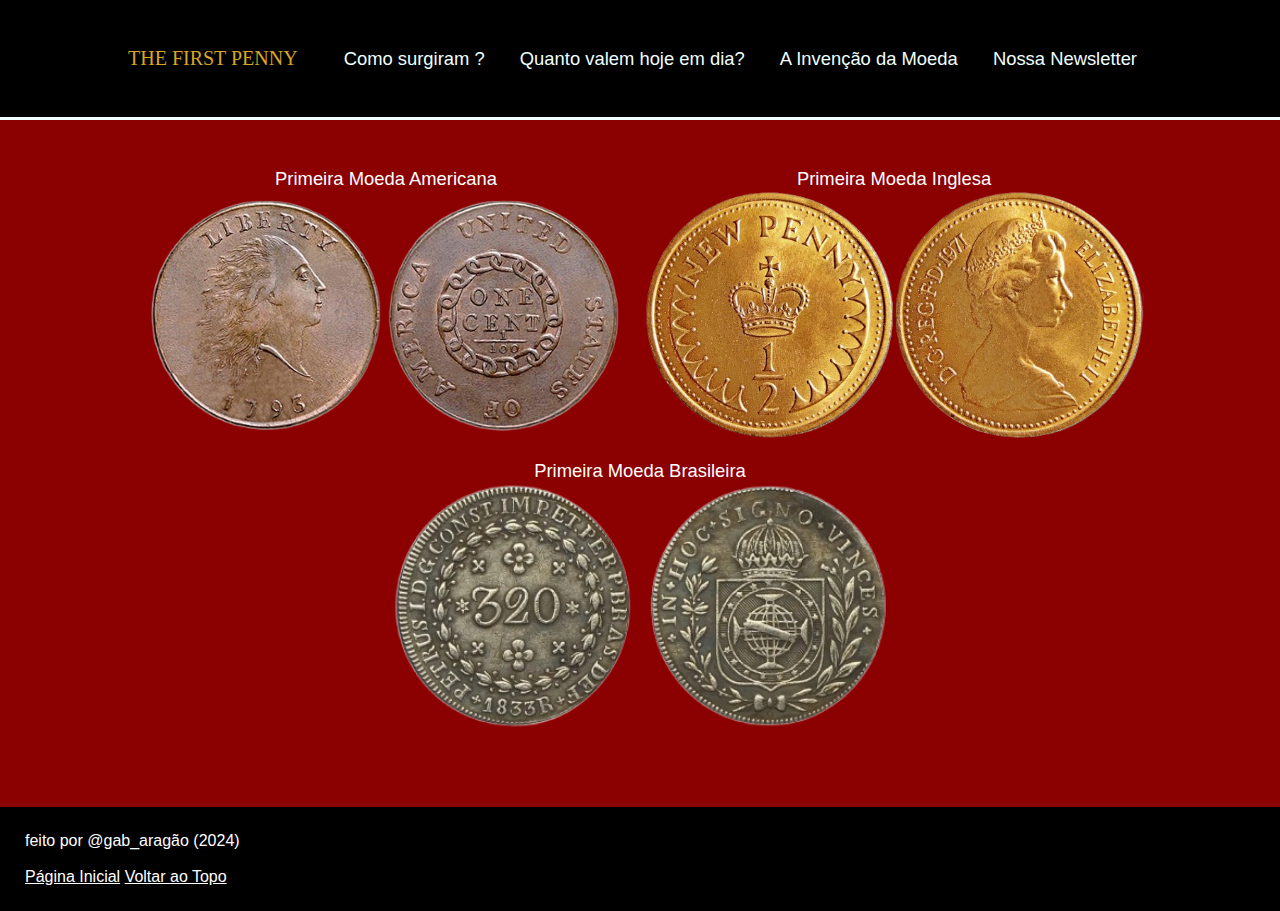
<file: index.html>
<!DOCTYPE html>
<html lang="pt-br">

<head>
    <meta charset="UTF-8">
    <meta http-equiv="X-UA-Compatible" content="IE=edge">
    <meta name="viewport" content="width=device-width, initial-scale=1.0">
    <link rel="stylesheet" type="text/css" href="css/style.css">
    <script src="js/script.js"></script>
    
    <title>The First Penny</title>
</head>

<body class="inicial">

    <nav>
        <div class="aaa">
            <div class="logo">
                <a href="index.html">The First Penny</a>
            </div>

            <div class="navbar">
                <a href="historias.html">Como surgiram ?</a>
                <a href="conversor.html">Quanto valem hoje em dia?</a>
                <a href="surgimento.html">A Invenção da Moeda</a>
                <a href="newsletter.html">Nossa Newsletter</a>
            </div>
            
        </div>
    </nav>
    <main class="imagens">

        <div class="textimg">
            <a href="historias.html#dolarm">
                <p>Primeira Moeda Americana</p>
                <img src="img/cents-removebg-preview.png" alt="Primera moeda americana.">
            </a>
        </div>

        <div class="textimg">
            <a href="historias.html#penny">
                <p>Primeira Moeda Inglesa</p>
                <img src="img/New-Penny-coin-DCC-removebg-preview.png" alt="Primera moeda inglesa">
            </a>
        </div>

        <div class="textimg">
            <a href="historias.html#real">
                <p>Primeira Moeda Brasileira</p>
                <img class="real" src="img/reis.png" alt="Primera moeda brasileira">
            </a>
        </div>
    </main>
    <footer>
        <p>feito por @gab_aragão (2024)</p>
        <br>
        <a href="index.html">Página Inicial</a>
        <a href="index.html">Voltar ao Topo</a>
    </footer>
</body>

</html>
</file>
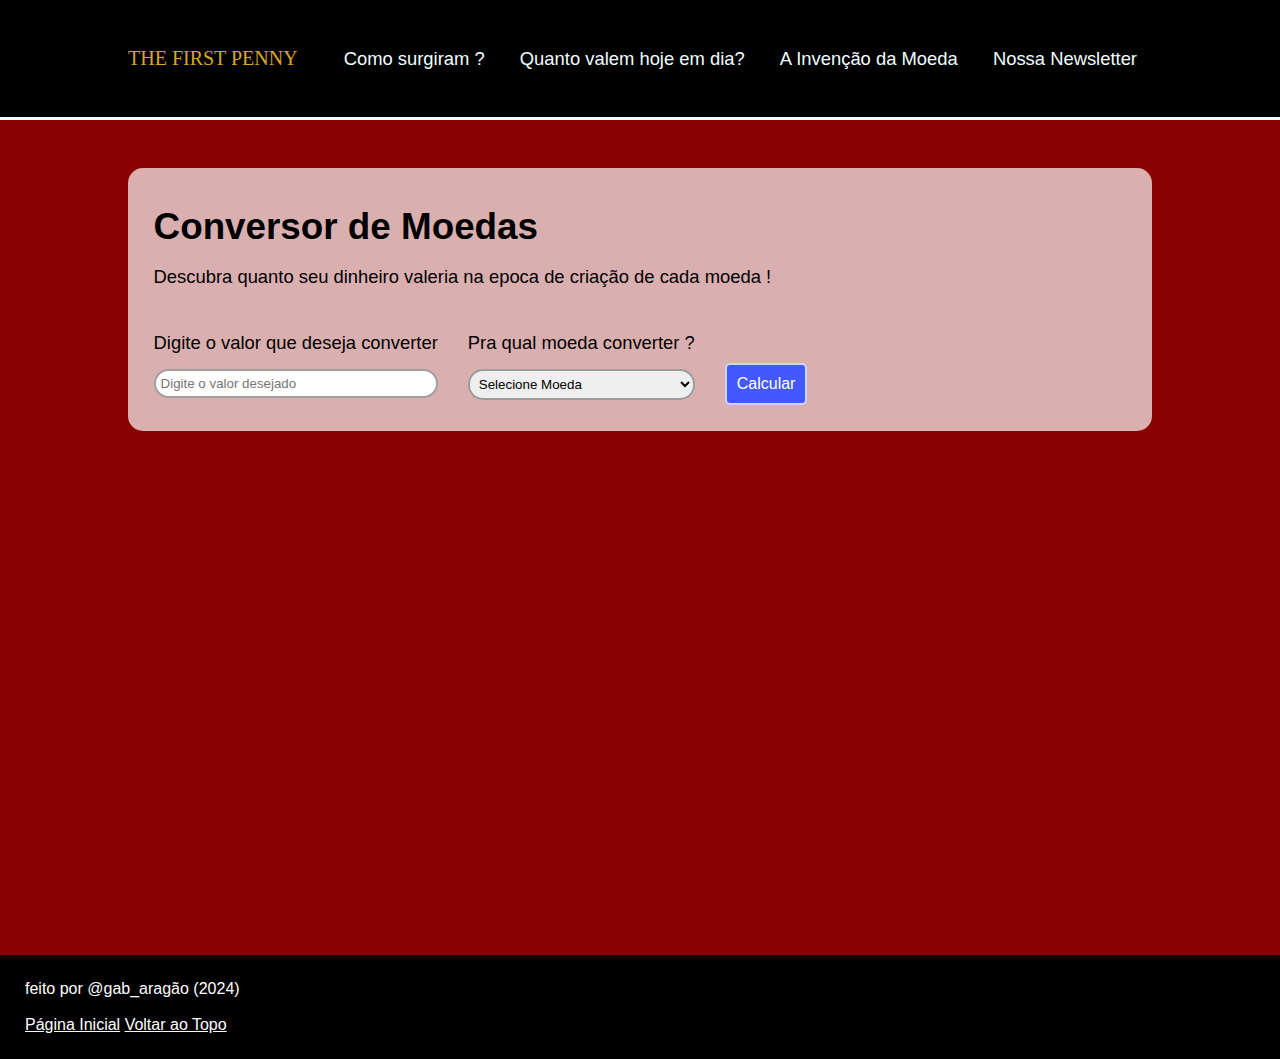
<file: conversor.html>
<!DOCTYPE html>
<html lang="pt-br">

<head>
    <meta charset="UTF-8">
    <meta http-equiv="X-UA-Compatible" content="IE=edge">
    <meta name="viewport" content="width=device-width, initial-scale=1.0">
    <link rel="stylesheet" type="text/css" href="css/style.css">
    <script src="js/script.js"></script>
    <title>TFP - Conversor</title>
</head>

<body>
    <div class="view">
        <nav>
            <div class="aaa">
                <div class="logo">
                    <a href="index.html">The First Penny</a>
                </div>

                <div class="navbar">
                    <a href="historias.html">Como surgiram ?</a>
                    <a href="conversor.html">Quanto valem hoje em dia?</a>
                    <a href="surgimento.html">A Invenção da Moeda</a>
                    <a href="newsletter.html">Nossa Newsletter</a>
                </div>

            </div>
        </nav>
        <main class="comeco">

            <h1>Conversor de Moedas</h1>
            <p>Descubra quanto seu dinheiro valeria na epoca de criação de cada moeda !</p>
            <br>
            <div class="lado">
                <div class="baixo">
                    <label for="cxdinheiro">Digite o valor que deseja converter</label>
                    <input type="number" placeholder="Digite o valor desejado" name="meudinheiro" id="cxdinheiro"
                        required>
                </div>

                <div class="baixo">
                    <label for="cxmoedas">Pra qual moeda converter ?</label>
                    <select name="moedas" id="cxmoedas" required>
                        <option value="" disabled selected>Selecione Moeda</option>
                        <option value="real">Real de 1833</option>
                        <option value="dolar">Dolar de 1794</option>
                        <option value="libra">Libra de 1971</option>
                    </select>
                </div>



                <div class="baixo">
                    <button type="submit" onclick="calcular()">Calcular</button>
                </div>

                <p id="cxresult"></p>

            </div>

    </div>
    </main>
    </div>
    <footer>
        <p>feito por @gab_aragão (2024)</p>
        <br>
        <a href="index.html">Página Inicial</a>
        <a href="conversor.html">Voltar ao Topo</a>
    </footer>
</body>

</html>
</file>
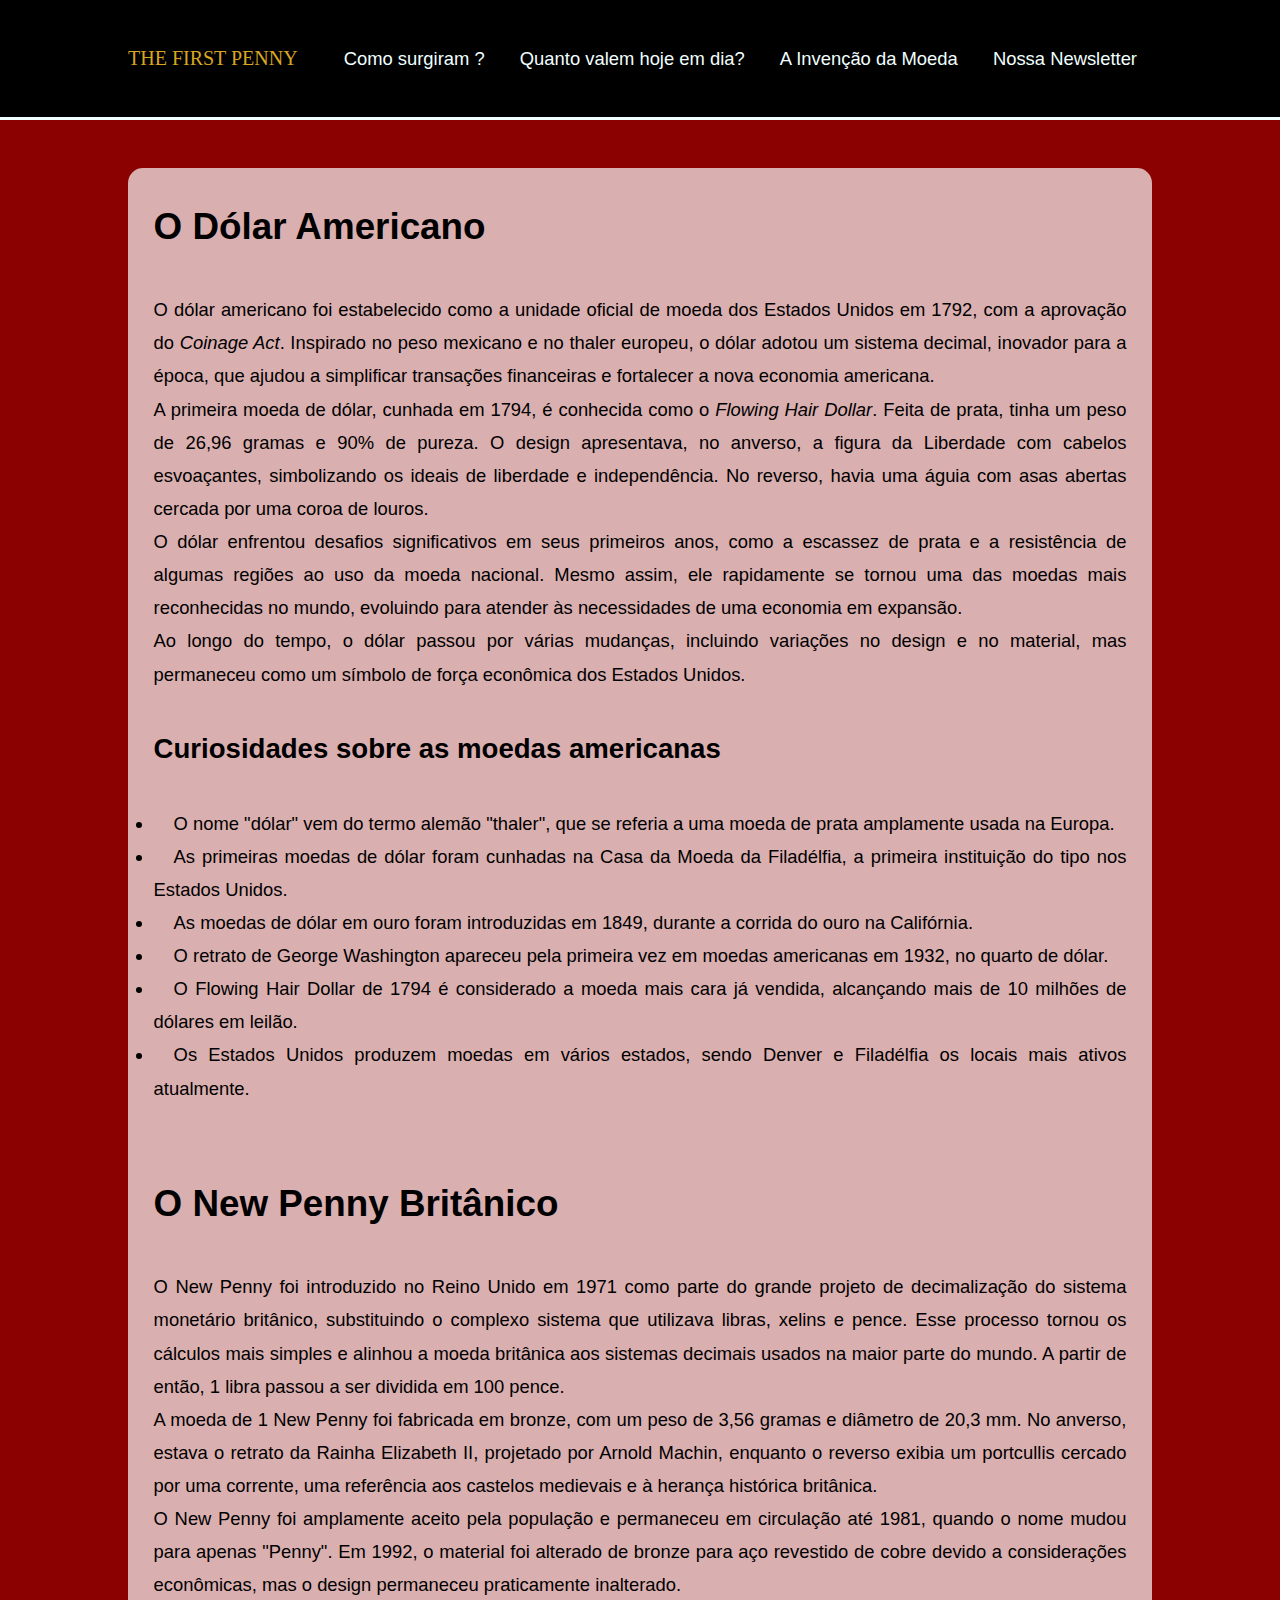
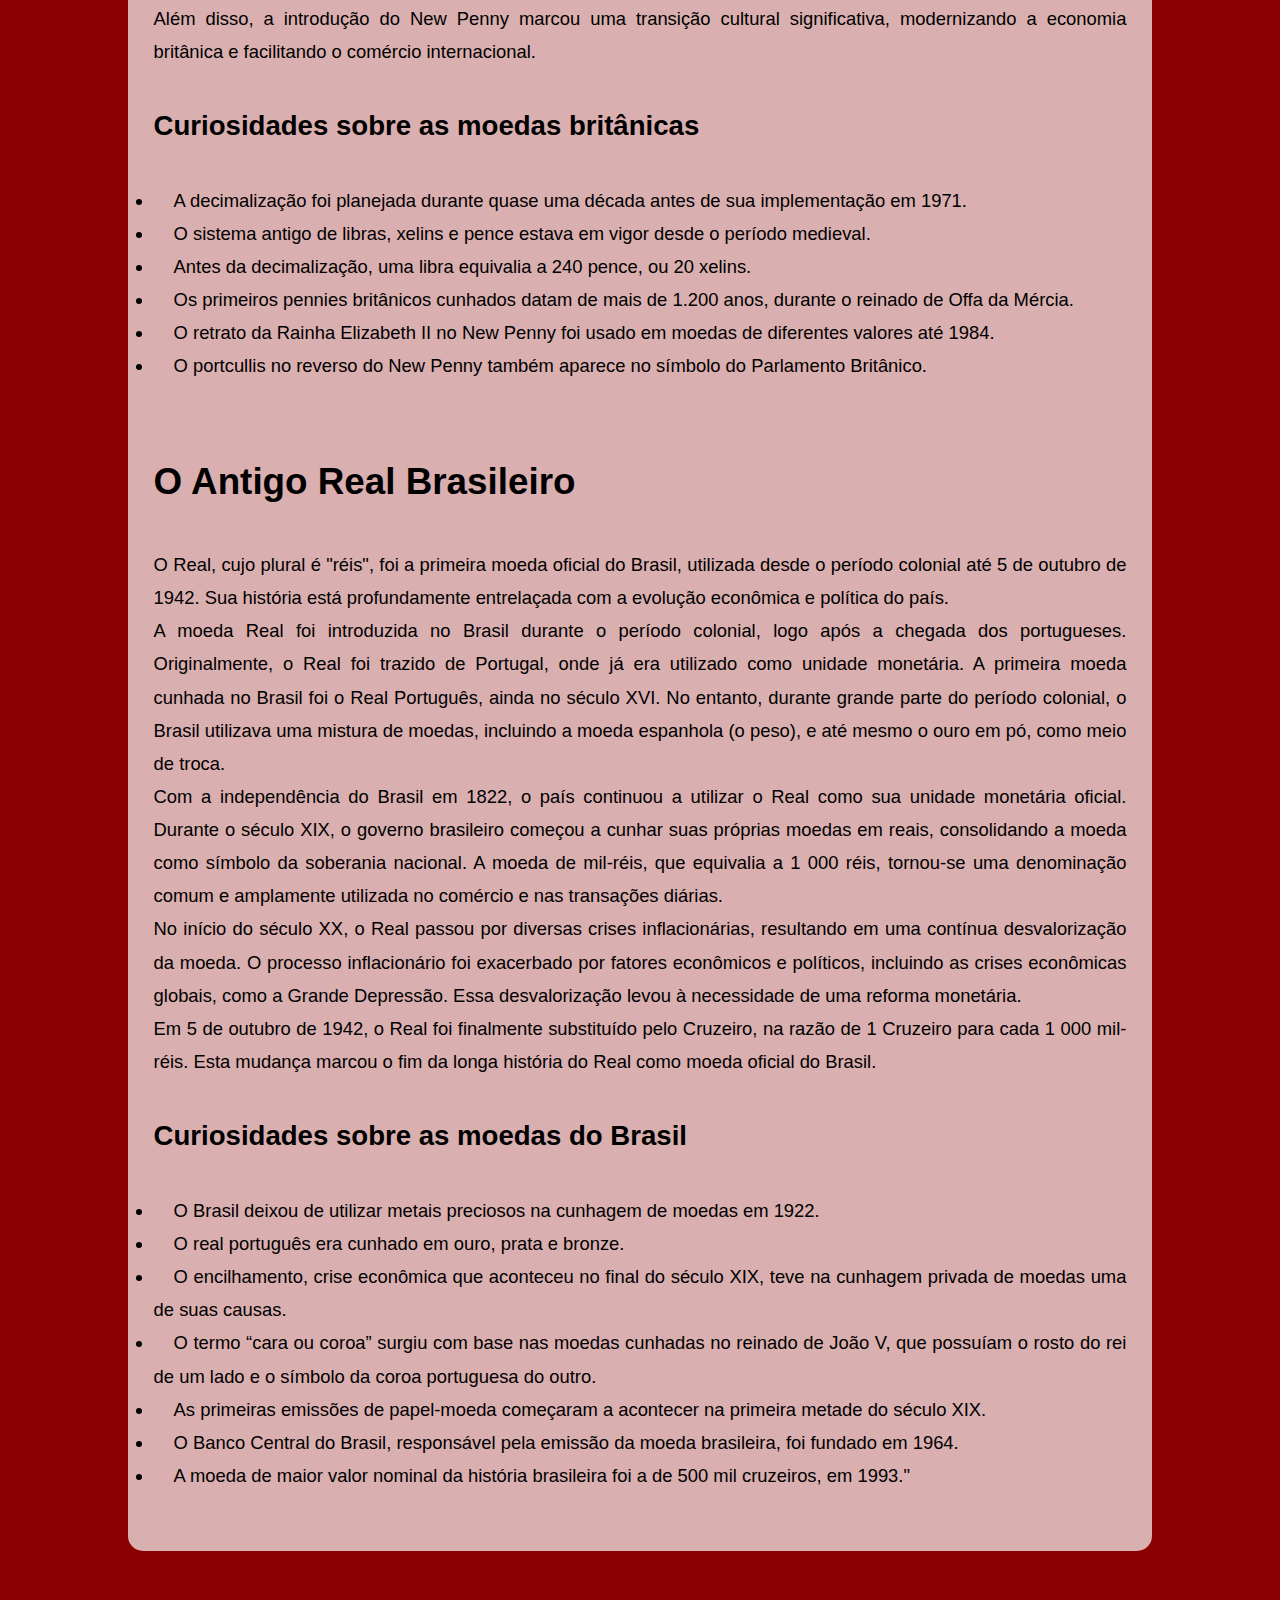
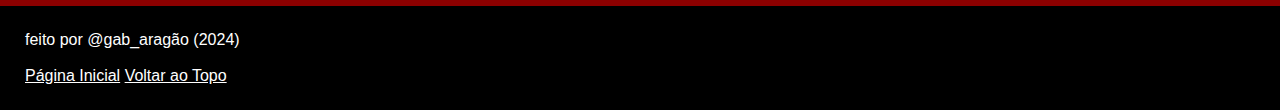
<file: historias.html>
<!DOCTYPE html>
<html lang="pt-br">

<head>
    <meta charset="UTF-8">
    <meta http-equiv="X-UA-Compatible" content="IE=edge">
    <meta name="viewport" content="width=device-width, initial-scale=1.0">
    <link rel="stylesheet" type="text/css" href="css/style.css">
    <script src="js/script.js"></script>
    <title>TFP - Como surgiram ?</title>
</head>

<body>
    <div class="nav-container">
        <nav>
            <div class="aaa">
                <div class="logo">
                    <a href="index.html">The First Penny</a>
                </div>

                <div class="navbar">
                    <a href="historias.html">Como surgiram ?</a>
                    <a href="conversor.html">Quanto valem hoje em dia?</a>
                    <a href="surgimento.html">A Invenção da Moeda</a>
                    <a href="newsletter.html">Nossa Newsletter</a>
                </div>

            </div>
    </div>
    </nav>
    <main class="comeco">
        <a name="dolaram">
            <h1>O Dólar Americano</h1>
            <br>
            <p>O dólar americano foi estabelecido como a unidade oficial de moeda dos Estados Unidos em 1792, com a
                aprovação do <i> Coinage Act</i>. Inspirado no peso mexicano e no thaler europeu, o dólar adotou um
                sistema
                decimal, inovador para a época, que ajudou a simplificar transações financeiras e fortalecer a nova
                economia
                americana. <br> A primeira moeda de dólar, cunhada em 1794, é conhecida como o <i>Flowing Hair
                    Dollar</i>.
                Feita de prata, tinha um peso de 26,96 gramas e 90% de pureza. O design apresentava, no anverso, a
                figura da
                Liberdade com cabelos esvoaçantes, simbolizando os ideais de liberdade e independência. No reverso,
                havia
                uma águia com asas abertas cercada por uma coroa de louros. <br> O dólar enfrentou desafios
                significativos
                em seus primeiros anos, como a escassez de prata e a resistência de algumas regiões ao uso da moeda
                nacional. Mesmo assim, ele rapidamente se tornou uma das moedas mais reconhecidas no mundo, evoluindo
                para
                atender às necessidades de uma economia em expansão. <br> Ao longo do tempo, o dólar passou por várias
                mudanças, incluindo variações no design e no material, mas permaneceu como um símbolo de força econômica
                dos
                Estados Unidos. </p><br>
            <h2>Curiosidades sobre as moedas americanas</h2> <br>
            <li>O nome "dólar" vem do termo alemão "thaler", que se referia a uma moeda de prata amplamente usada na
                Europa.
            </li>
            <li>As primeiras moedas de dólar foram cunhadas na Casa da Moeda da Filadélfia, a primeira instituição do
                tipo
                nos Estados Unidos.</li>
            <li>As moedas de dólar em ouro foram introduzidas em 1849, durante a corrida do ouro na Califórnia.</li>
            <li>O retrato de George Washington apareceu pela primeira vez em moedas americanas em 1932, no quarto de
                dólar.
            </li>
            <li>O Flowing Hair Dollar de 1794 é considerado a moeda mais cara já vendida, alcançando mais de 10 milhões
                de
                dólares em leilão.</li>
            <li>Os Estados Unidos produzem moedas em vários estados, sendo Denver e Filadélfia os locais mais ativos
                atualmente.</li>
            <br>
            <br>
            <a name="penny">
                <h1>O New Penny Britânico</h1>
                <br>
                <p>O New Penny foi introduzido no Reino Unido em 1971 como parte do grande projeto de decimalização do
                    sistema
                    monetário britânico, substituindo o complexo sistema que utilizava libras, xelins e pence. Esse
                    processo
                    tornou os cálculos mais simples e alinhou a moeda britânica aos sistemas decimais usados na maior
                    parte do
                    mundo. A partir de então, 1 libra passou a ser dividida em 100 pence. <br> A moeda de 1 New Penny
                    foi
                    fabricada em bronze, com um peso de 3,56 gramas e diâmetro de 20,3 mm. No anverso, estava o retrato
                    da
                    Rainha Elizabeth II, projetado por Arnold Machin, enquanto o reverso exibia um portcullis cercado
                    por uma
                    corrente, uma referência aos castelos medievais e à herança histórica britânica. <br> O New Penny
                    foi
                    amplamente aceito pela população e permaneceu em circulação até 1981, quando o nome mudou para
                    apenas
                    "Penny". Em 1992, o material foi alterado de bronze para aço revestido de cobre devido a
                    considerações
                    econômicas, mas o design permaneceu praticamente inalterado. <br> Além disso, a introdução do New
                    Penny
                    marcou uma transição cultural significativa, modernizando a economia britânica e facilitando o
                    comércio
                    internacional.</p>
                <br>
                <h2>Curiosidades sobre as moedas britânicas</h2> <br>
                <li>A decimalização foi planejada durante quase uma década antes de sua implementação em 1971.</li>
                <li>O sistema antigo de libras, xelins e pence estava em vigor desde o período medieval.</li>
                <li>Antes da decimalização, uma libra equivalia a 240 pence, ou 20 xelins.</li>
                <li>Os primeiros pennies britânicos cunhados datam de mais de 1.200 anos, durante o reinado de Offa da
                    Mércia.
                </li>
                <li>O retrato da Rainha Elizabeth II no New Penny foi usado em moedas de diferentes valores até 1984.
                </li>
                <li>O portcullis no reverso do New Penny também aparece no símbolo do Parlamento Britânico.</li>
                <br>
                <br>
                <a name="real"></a>
                <h1> O Antigo Real Brasileiro</h1>
                <br>
                <p>O Real, cujo plural é "réis", foi a primeira moeda oficial do Brasil, utilizada desde o período colonial até 5 de outubro de 1942. Sua história está profundamente entrelaçada com a evolução econômica e política do país. <br>

                
                    A moeda Real foi introduzida no Brasil durante o período colonial, logo após a chegada dos portugueses. Originalmente, o Real foi trazido de Portugal, onde já era utilizado como unidade monetária. A primeira moeda cunhada no Brasil foi o Real Português, ainda no século XVI. No entanto, durante grande parte do período colonial, o Brasil utilizava uma mistura de moedas, incluindo a moeda espanhola (o peso), e até mesmo o ouro em pó, como meio de troca. <br>
                    
                
                    Com a independência do Brasil em 1822, o país continuou a utilizar o Real como sua unidade monetária oficial. Durante o século XIX, o governo brasileiro começou a cunhar suas próprias moedas em reais, consolidando a moeda como símbolo da soberania nacional. A moeda de mil-réis, que equivalia a 1 000 réis, tornou-se uma denominação comum e amplamente utilizada no comércio e nas transações diárias. <br>
                    
                    
                    No início do século XX, o Real passou por diversas crises inflacionárias, resultando em uma contínua desvalorização da moeda. O processo inflacionário foi exacerbado por fatores econômicos e políticos, incluindo as crises econômicas globais, como a Grande Depressão. Essa desvalorização levou à necessidade de uma reforma monetária. <br>
                    
                    Em 5 de outubro de 1942, o Real foi finalmente substituído pelo Cruzeiro, na razão de 1 Cruzeiro para cada 1 000 mil-réis. Esta mudança marcou o fim da longa história do Real como moeda oficial do Brasil.
                </p>
                <br>
                <h2>Curiosidades sobre as moedas do Brasil</h2>
                <br>
                <li>O Brasil deixou de utilizar metais preciosos na cunhagem de moedas em 1922.</li>
                <li>O real português era cunhado em ouro, prata e bronze.</li>
                <li>O encilhamento, crise econômica que aconteceu no final do século XIX, teve na cunhagem privada de
                    moedas uma
                    de suas causas.</li>
                <li>O termo “cara ou coroa” surgiu com base nas moedas cunhadas no reinado de João V, que possuíam o
                    rosto do
                    rei de um lado e o símbolo da coroa portuguesa do outro.</li>
                <li>As primeiras emissões de papel-moeda começaram a acontecer na primeira metade do século XIX.</li>
                <li>O Banco Central do Brasil, responsável pela emissão da moeda brasileira, foi fundado em 1964.</li>
                <li>A moeda de maior valor nominal da história brasileira foi a de 500 mil cruzeiros, em 1993."</li>
                <br>
    </main>
    <footer>
        <p>feito por @gab_aragão (2024)</p>
        <br>
        <a href="index.html">Página Inicial</a>
        <a href="historias.html">Voltar ao Topo</a>
    </footer>
</body>

</html>
</file>
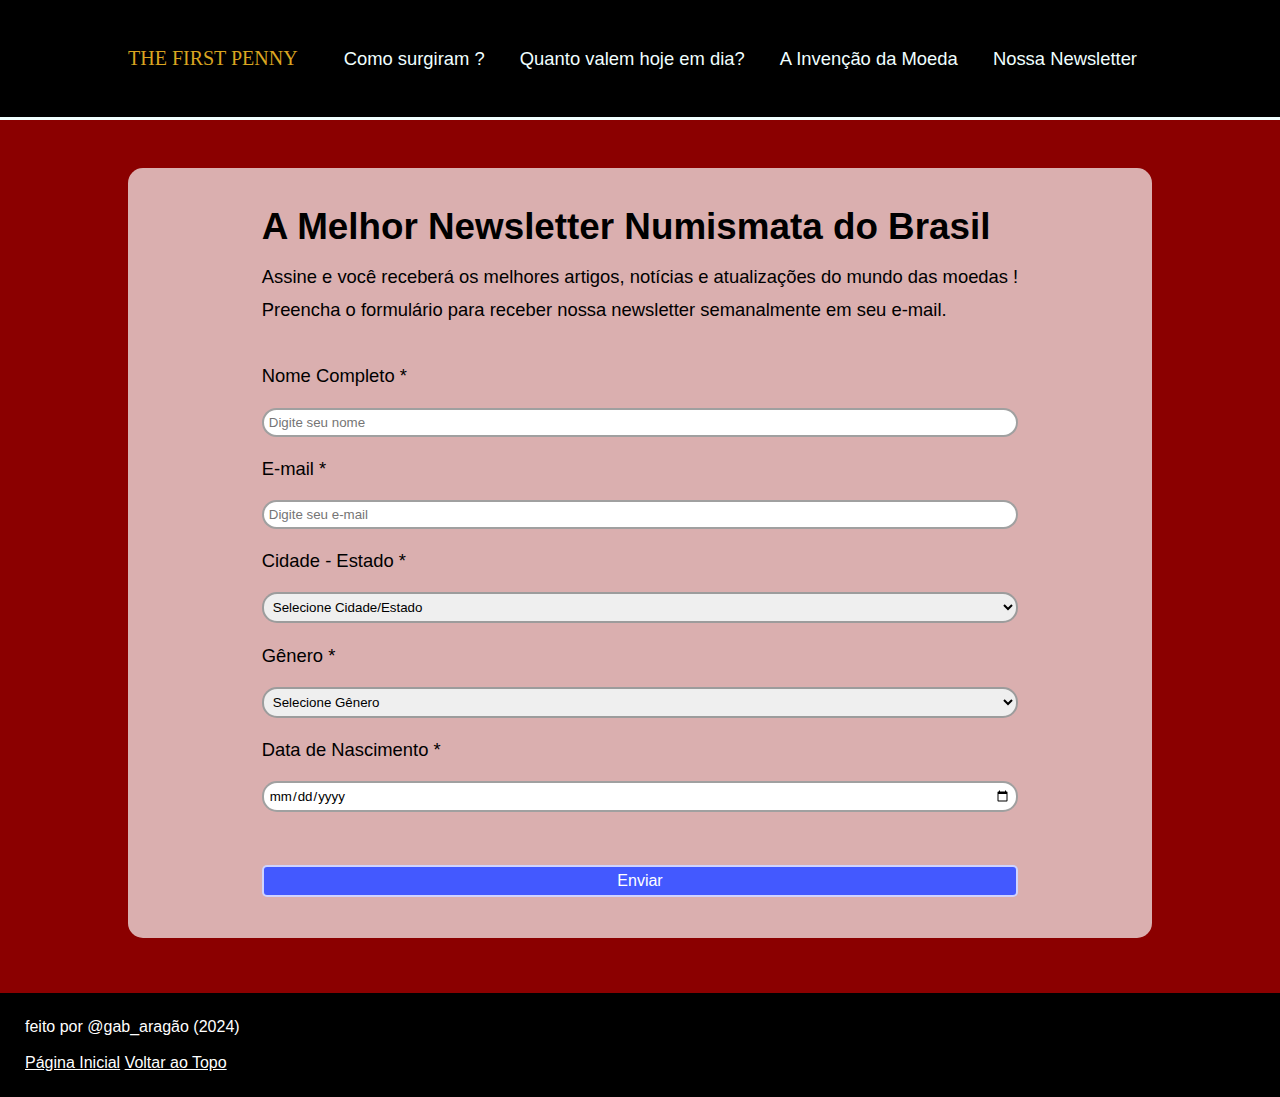
<file: newsletter.html>
<!DOCTYPE html>
<html lang="pt-br">

<head>
    <meta charset="UTF-8">
    <meta http-equiv="X-UA-Compatible" content="IE=edge">
    <meta name="viewport" content="width=device-width, initial-scale=1.0">
    <link rel="stylesheet" type="text/css" href="css/style.css">
    <script src="js/script.js"></script>
    <title>TFP - Newsletter</title>
</head>

<body>
    <nav>
        <div class="aaa">
            <div class="logo">
                <a href="index.html">The First Penny</a>
            </div>

            <div class="navbar">
                <a href="historias.html">Como surgiram ?</a>
                <a href="conversor.html">Quanto valem hoje em dia?</a>
                <a href="surgimento.html">A Invenção da Moeda</a>
                <a href="newsletter.html">Nossa Newsletter</a>
            </div>

        </div>
    </nav>
    <main class="forms">
        <div>
            <h1>A Melhor Newsletter Numismata do Brasil</h1>
            <p>Assine e você receberá os melhores artigos, notícias e atualizações do mundo das moedas !</p>
            <p>Preencha o formulário para receber nossa newsletter semanalmente em seu e-mail.</p>
            <br>

            <form class="nlform">

                <label for="nome">Nome Completo *</label>
                <input type="text" placeholder="Digite seu nome" name="nome" id="cxnome" required>

                <label for="email">E-mail *</label>
                <input type="email" placeholder="Digite seu e-mail" name="email" id="cxemail" required>

                <label for="estadocidade">Cidade - Estado *</label>
                <select name="estadocidade" id="cxestcid" required>
                    <option value="padrao2" disabled selected>Selecione Cidade/Estado</option>
                    <option value="rj">Rio de Janeiro/RJ</option>
                    <option value="bh">Belo Horizonte/MG</option>
                    <option value="sp">São Paulo/SP</option>
                    <option value="es">Vitória/ES</option>
                </select>

                <label for="genero">Gênero *</label>
                <select name="genero" id="cxgenero" required>
                    <option value="padrao" disabled selected>Selecione Gênero</option>
                    <option value="masc">Masculino</option>
                    <option value="fem">Feminino</option>
                    <option value="outros">Outros</option>
                </select>

                <label for="data">Data de Nascimento *</label>
                <input type="date" placeholder="Data de Nascimento" name="data" id="cxdata" required>


                <button type="submit">Enviar</button>
            </form>
        </div>
    </main>
    <footer>
        <p>feito por @gab_aragão (2024)</p>
        <br>
        <a href="index.html">Página Inicial</a>
        <a href="newsletter.html">Voltar ao Topo</a>
    </footer>
</body>

</html>
</file>
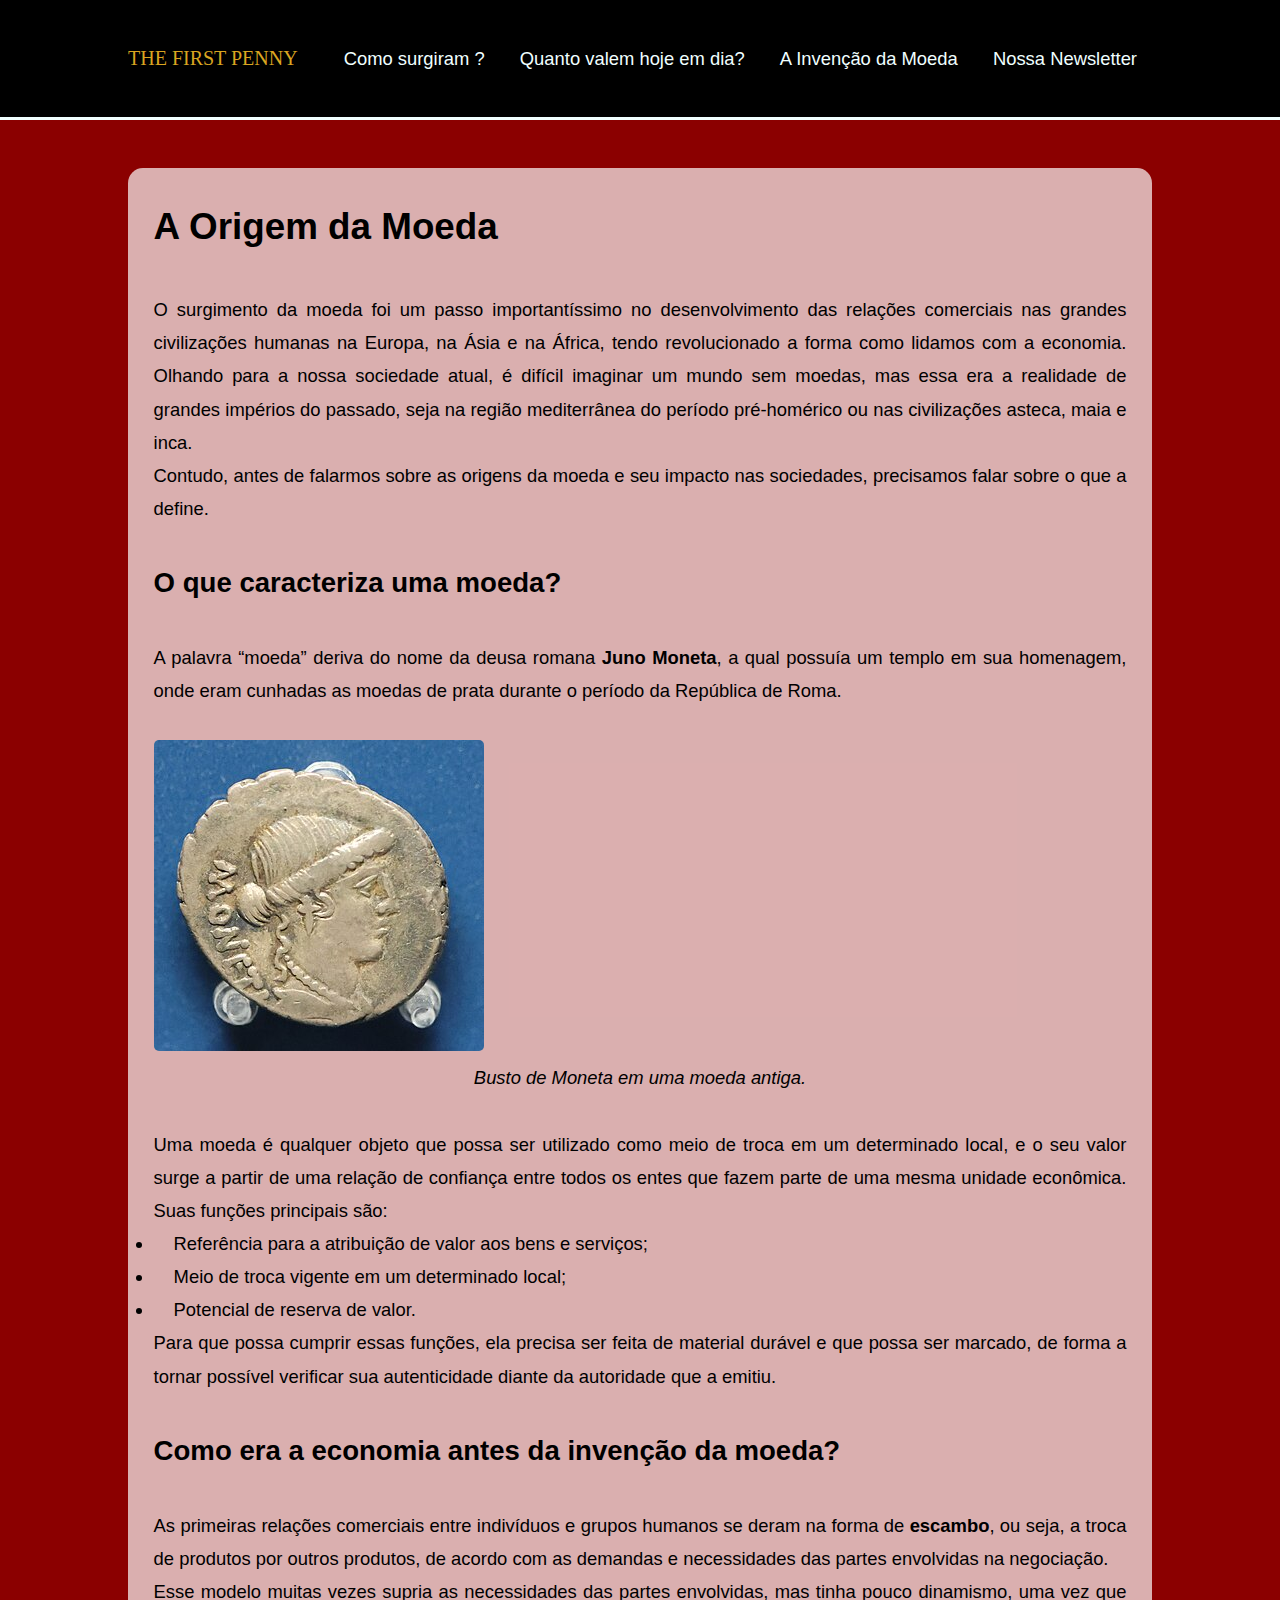
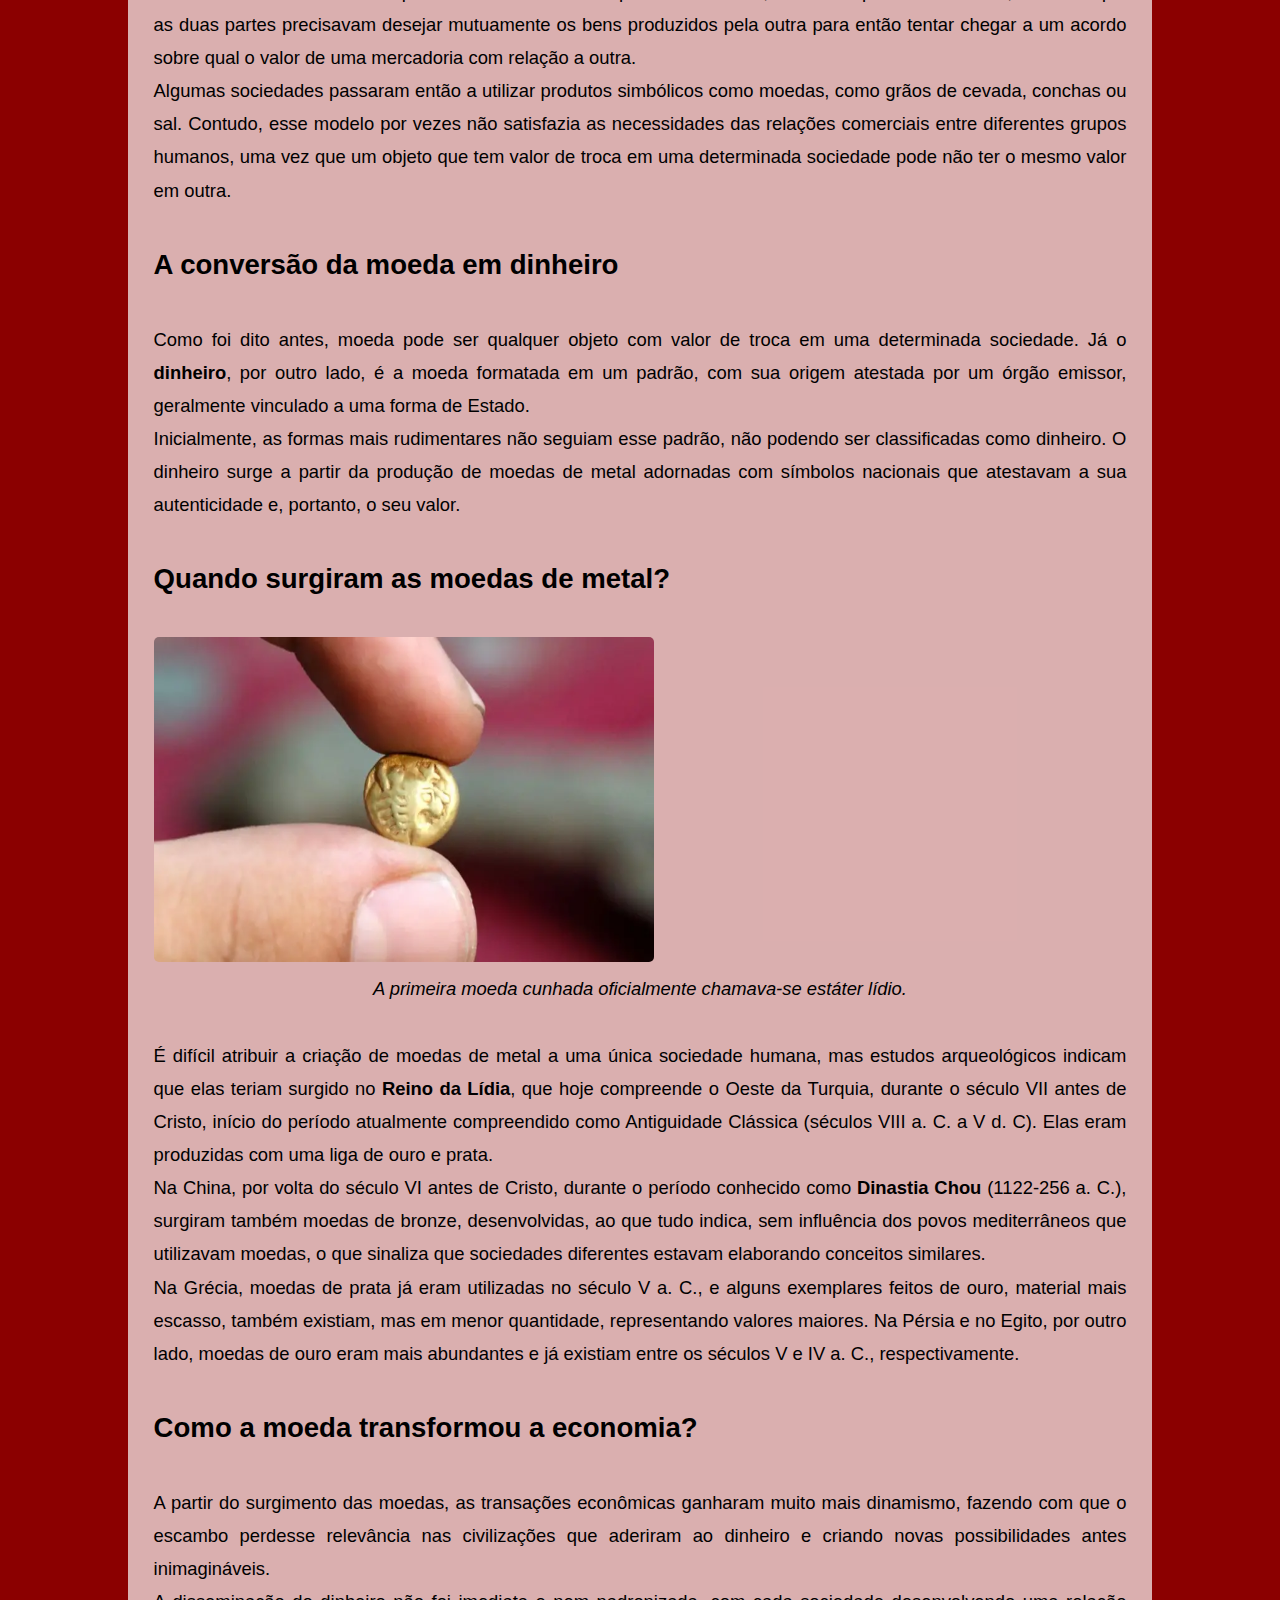
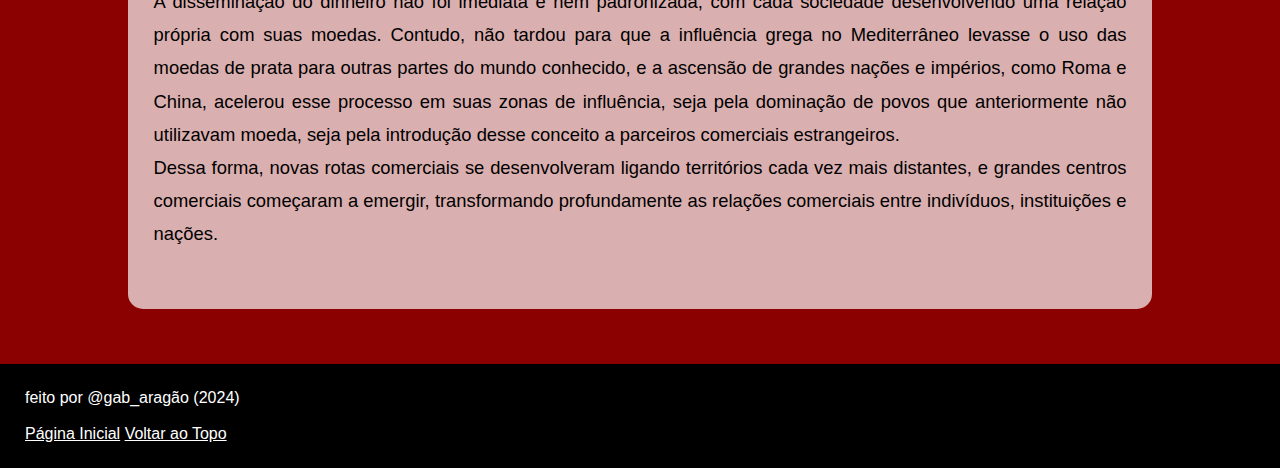
<file: surgimento.html>
<!DOCTYPE html>
<html lang="pt-br">

<head>
    <meta charset="UTF-8">
    <meta http-equiv="X-UA-Compatible" content="IE=edge">
    <meta name="viewport" content="width=device-width, initial-scale=1.0">
    <link rel="stylesheet" type="text/css" href="css/style.css">
    <script src="js/script.js"></script>
    <title>TFP - A História da Moeda</title>
</head>

<body>
    <nav>
        <div class="aaa">
            <div class="logo">
                <a href="index.html">The First Penny</a>
            </div>

            <div class="navbar">
                <a href="historias.html">Como surgiram ?</a>
                <a href="conversor.html">Quanto valem hoje em dia?</a>
                <a href="surgimento.html">A Invenção da Moeda</a>
                <a href="newsletter.html">Nossa Newsletter</a>
            </div>

        </div>
    </nav>

    <main class="comeco">
        <h1>A Origem da Moeda</h1>
        <br>
        <p>
            O surgimento da moeda foi um passo importantíssimo no desenvolvimento das relações comerciais nas grandes
            civilizações humanas na Europa, na Ásia e na África,
            tendo revolucionado a forma como lidamos com a economia. Olhando para a nossa sociedade atual, é difícil
            imaginar um mundo sem moedas, mas essa era a realidade
            de grandes impérios do passado, seja na região mediterrânea do período pré-homérico ou nas civilizações
            asteca, maia e inca.
        </p>
        <p>
            Contudo, antes de falarmos sobre as origens da moeda e seu impacto nas sociedades, precisamos falar sobre o
            que a define.
        </p>
        <br>
        <h2>O que caracteriza uma moeda?</h2>
        <br>
        <p>
            A palavra “moeda” deriva do nome da deusa romana <strong>Juno Moneta</strong>, a qual possuía um templo em
            sua homenagem, onde eram cunhadas as moedas de prata durante o período da República de Roma.
        </p>
        <br>
        <figure>
            <img src="img/JUNO.JPG" alt="Juno Moneta na Moeda">
            <figcaption><i>Busto de Moneta em uma moeda antiga.</i></figcaption>
        </figure>
        <br>
        <p>
            Uma moeda é qualquer objeto que possa ser utilizado como meio de troca em um determinado local, e o seu
            valor surge a partir de uma relação de confiança entre
            todos os entes que fazem parte de uma mesma unidade econômica. Suas funções principais são:
        </p>
        <li>Referência para a atribuição de valor aos bens e serviços;</li>
        <li>Meio de troca vigente em um determinado local;</li>
        <li>Potencial de reserva de valor.</li>
        <p>
            Para que possa cumprir essas funções, ela precisa ser feita de material durável e que possa ser marcado, de
            forma a tornar possível verificar sua autenticidade
            diante da autoridade que a emitiu.
        </p>
        <br>
        <h2>Como era a economia antes da invenção da moeda?</h2>
        <br>
        <p>
            As primeiras relações comerciais entre indivíduos e grupos humanos se deram na forma de
            <strong>escambo</strong>, ou seja, a troca de produtos por outros produtos,
            de acordo com as demandas e necessidades das partes envolvidas na negociação.
        </p>
        <p>
            Esse modelo muitas vezes supria as necessidades das partes envolvidas, mas tinha pouco dinamismo, uma vez
            que as duas partes precisavam desejar mutuamente os
            bens produzidos pela outra para então tentar chegar a um acordo sobre qual o valor de uma mercadoria com
            relação a outra.
        </p>
        <p>
            Algumas sociedades passaram então a utilizar produtos simbólicos como moedas, como grãos de cevada, conchas
            ou sal. Contudo, esse modelo por vezes não satisfazia
            as necessidades das relações comerciais entre diferentes grupos humanos, uma vez que um objeto que tem valor
            de troca em uma determinada sociedade pode não ter o mesmo valor em outra.
        </p>
        <br>
        <h2>A conversão da moeda em dinheiro</h2>
        <br>
        <p>
            Como foi dito antes, moeda pode ser qualquer objeto com valor de troca em uma determinada sociedade. Já o
            <strong>dinheiro</strong>, por outro lado, é a moeda
            formatada em um padrão, com sua origem atestada por um órgão emissor, geralmente vinculado a uma forma de
            Estado.
        </p>
        <p>
            Inicialmente, as formas mais rudimentares não seguiam esse padrão, não podendo ser classificadas como
            dinheiro. O dinheiro surge a partir da produção de moedas de
            metal adornadas com símbolos nacionais que atestavam a sua autenticidade e, portanto, o seu valor.
        </p>
        <br>
        <h2>Quando surgiram as moedas de metal?</h2>
        <br>
        <figure>
            <img class="prim" src="img/primeiramoeda.jpg" alt="Primeira Moeda do Mundo">
            <figcaption><i>A primeira moeda cunhada oficialmente chamava-se estáter lídio.</i></figcaption>
        </figure>
        <br>
        <p>
            É difícil atribuir a criação de moedas de metal a uma única sociedade humana, mas estudos arqueológicos
            indicam que elas teriam surgido no <strong>Reino da Lídia</strong>,
            que hoje compreende o Oeste da Turquia, durante o século VII antes de Cristo, início do período atualmente
            compreendido como Antiguidade Clássica (séculos VIII a. C. a V d. C).
            Elas eram produzidas com uma liga de ouro e prata.
        </p>
        <p>
            Na China, por volta do século VI antes de Cristo, durante o período conhecido como <strong>Dinastia
                Chou</strong> (1122-256 a. C.), surgiram também moedas de bronze, desenvolvidas,
            ao que tudo indica, sem influência dos povos mediterrâneos que utilizavam moedas, o que sinaliza que
            sociedades diferentes estavam elaborando conceitos similares.
        </p>
        <p>
            Na Grécia, moedas de prata já eram utilizadas no século V a. C., e alguns exemplares feitos de ouro,
            material mais escasso, também existiam, mas em menor quantidade, representando valores maiores.
            Na Pérsia e no Egito, por outro lado, moedas de ouro eram mais abundantes e já existiam entre os séculos V e
            IV a. C., respectivamente.
        </p>
        <br>
        <h2>Como a moeda transformou a economia?</h2>
        <br>
        <p>
            A partir do surgimento das moedas, as transações econômicas ganharam muito mais dinamismo, fazendo com que o
            escambo perdesse relevância nas civilizações que aderiram ao dinheiro e criando novas possibilidades antes
            inimagináveis.
        </p>
        <p>
            A disseminação do dinheiro não foi imediata e nem padronizada, com cada sociedade desenvolvendo uma relação
            própria com suas moedas. Contudo, não tardou para que a influência grega no Mediterrâneo levasse o uso das
            moedas de prata para outras partes do mundo conhecido,
            e a ascensão de grandes nações e impérios, como Roma e China, acelerou esse processo em suas zonas de
            influência, seja pela dominação de povos que anteriormente não utilizavam moeda, seja pela introdução desse
            conceito a parceiros comerciais estrangeiros.
        </p>
        <p>
            Dessa forma, novas rotas comerciais se desenvolveram ligando territórios cada vez mais distantes, e grandes
            centros comerciais começaram a emergir, transformando profundamente as relações comerciais entre indivíduos,
            instituições e nações.
        </p>

        <br>
    </main>
    <footer>
        <p>feito por @gab_aragão (2024)</p>
        <br>
        <a href="index.html">Página Inicial</a>
        <a href="surgimento.html">Voltar ao Topo</a>
    </footer>
</body>

</html>
</file>
<file: css/style.css>
* {
    margin: 0;
    padding: 0;
    border: 0;
    font-family: sans-serif;
}

body {
    background-color: darkred;
    font-size: 1.15rem;
}



.inicial {
    height: 100vh;
}

nav {
    background-color: black;
    color: azure;
    width: 100%;
    height: 13vh;
    box-shadow: 0 3px;

}

.aaa {
    margin: auto;
    display: flex;
    justify-content: space-between;
    width: 80%;
    height: 100%;
    align-items: center;
}

.navbar a {
    padding: 15px;
    text-decoration: none;
    color: azure;
}

.navbar a:hover {
    background-color: azure;
    border-radius: 10px;
    color: black;
    font-weight: bold;
    transition: background-color .2s;
}

.logo a {
    text-decoration: none;
    color: goldenrod;
    font: icon;
    text-transform: uppercase;
    font-size: 20px;
    font-family: Georgia, 'Times New Roman', Times, serif;

}

main {
    margin: 4% 10% 1% 10%;

}

.imagens {
    display: flex;
    flex-direction: row;
    flex-wrap: wrap;
    justify-content: space-evenly;

}

.comeco {
    background-color: rgba(255, 255, 255, 0.686);
    border-radius: 15px;
    padding: 2%;
    text-align: justify;
    line-height: 1.8;
}

.view{
    height: 100vh;
}

.forms {
    background-color: rgba(255, 255, 255, 0.686);
    border-radius: 15px;
    padding: 2%;
    text-align: justify;
    line-height: 1.8;
    display: flex;
    flex-direction: row;
    flex-wrap: wrap;
    justify-content: center;
}

.nlform {
    display: flex;
    flex-direction: column;
}

.nlform input {
    margin: 2% 0 2% 0;
    border-radius: 15px;
    padding: 5px;
    border: 2px solid rgba(128, 128, 128, 0.745);
}

.nlform select {
    margin: 2% 0 2% 0;
    border-radius: 15px;
    padding: 5px;
    border: 2px solid rgba(128, 128, 128, 0.745);
}

.nlform button {
    margin: 5% 0 2% 0;
    border-radius: 5px;
    background-color: rgb(67, 89, 255);
    color: white;
    border: 2px solid rgba(255, 255, 255, 0.745);
    padding: 5px;
    font-size: medium;
}

.nlform button:hover {
    cursor: pointer;
    background-color: rgb(37, 63, 255);
}

.comeco li {
    text-indent: 20px;
}

.imagens img {
    width: 500px;
    height: 250px;
    margin-bottom: 15px;
}

.textimg :hover {
    transform: scale(1.05);
    transition: transform .2s;
}

.imagens .real {
    width: 500px;
    height: 250px;
}

.textimg {
    display: flex;
    flex-direction: column;
    flex-wrap: wrap;
    text-align: center;
}

.textimg a {
    color: white;
    text-decoration: none;
}

.baixo {
    display: flex;
    flex-direction: column;
    gap: 10px;
}

.lado {
    display: flex;
    flex-direction: row;
    gap: 30px;

}

.lado input {
    border-radius: 15px;
    padding: 5px;
    border: 2px solid rgba(128, 128, 128, 0.745);
}

.lado select {
    border-radius: 15px;
    padding: 5px;
    border: 2px solid rgba(128, 128, 128, 0.745);
}

.lado button {
    margin: 5% 0 2% 0;
    border-radius: 5px;
    background-color: rgb(67, 89, 255);
    color: white;
    border: 2px solid rgba(255, 255, 255, 0.745);
    padding: 10px;
    font-size: medium;
    margin: 45% 0 0 0;
}

.lado button:hover {
    cursor: pointer;
    background-color: rgb(37, 63, 255);
}

#cxresult{
    margin: 3% 0 0 0;
    font:bolder
}

figure{
    justify-items: center;

}

figure img{
    border-radius: 5px;
}

.prim{
    width: 500px;
    height: 325px;
}

footer{
    background-color: black;
    color: white;
    padding: 25px;
    font-size:medium;
    margin-top: 55px;
    
}

footer a{
    color: white;
}
</file>
